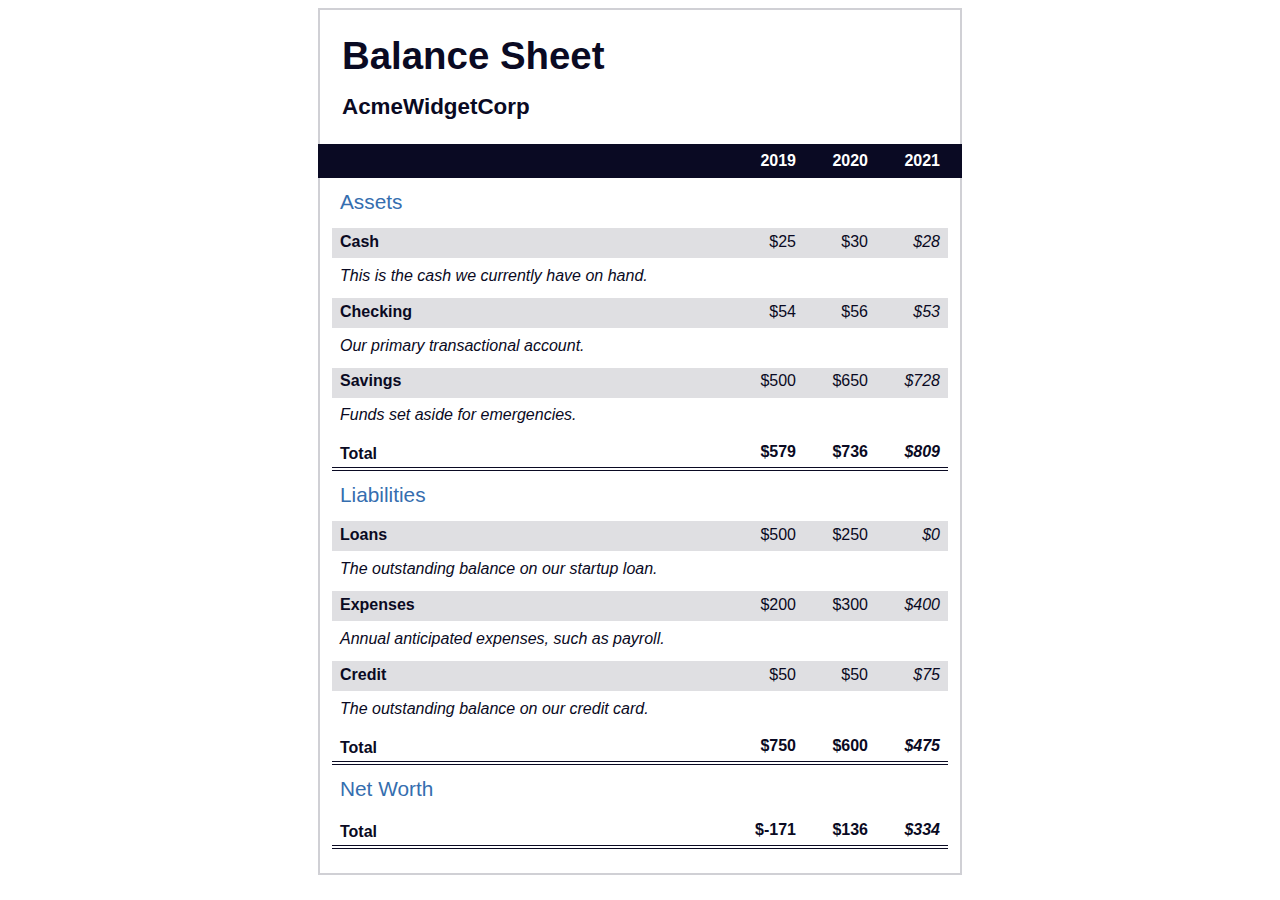
<file: Coding/FreeCodeCamp/Balance Sheet/Balance Sheet.html>
<!DOCTYPE html>
<html lang="en">
  <head>
    <meta charset="UTF-8">
    <meta name="viewport" content="width=device-width, initial-scale=1.0">
    <title>Balance Sheet</title>
    <link rel="stylesheet" href="./styles.css">
  </head>
  <body>
    <main>
      <section>
        <h1>
          <span class="flex">
            <span>AcmeWidgetCorp</span>
            <span>Balance Sheet</span>
          </span>
        </h1>
        <div id="years" aria-hidden="true">
          <span class="year">2019</span>
          <span class="year">2020</span>
          <span class="year">2021</span>
        </div>
        <div class="table-wrap">
          <table>
            <caption>Assets</caption>
            <thead>
              <tr>
                <td></td>
                <th><span class="sr-only year">2019</span></th>
                <th><span class="sr-only year">2020</span></th>
                <th class="current"><span class="sr-only year">2021</span></th>
              </tr>
            </thead>
            <tbody>
              <tr class="data">
                <th>Cash <span class="description">This is the cash we currently have on hand.</span></th>
                <td>$25</td>
                <td>$30</td>
                <td class="current">$28</td>
              </tr>
              <tr class="data">
                <th>Checking <span class="description">Our primary transactional account.</span></th>
                <td>$54</td>
                <td>$56</td>
                <td class="current">$53</td>
              </tr>
              <tr class="data">
                <th>Savings <span class="description">Funds set aside for emergencies.</span></th>
                <td>$500</td>
                <td>$650</td>
                <td class="current">$728</td>
              </tr>
              <tr class="total">
                <th>Total <span class="sr-only">Assets</span></th>
                <td>$579</td>
                <td>$736</td>
                <td class="current">$809</td>
              </tr>
            </tbody>
          </table>
          <table>
            <caption>Liabilities</caption>
            <thead>
              <tr>
              <td></td>
              <th><span class="sr-only">2019</span></th>
              <th><span class="sr-only">2020</span></th>
              <th><span class="sr-only">2021</span></th>
              </tr>
            </thead>
            <tbody>
              <tr class="data">
                <th>Loans <span class="description">The outstanding balance on our startup loan.</span></th>
                <td>$500</td>
                <td>$250</td>
                <td class="current">$0</td>
              </tr>
              <tr class="data">
                <th>Expenses <span class="description">Annual anticipated expenses, such as payroll.</span></th>
                <td>$200</td>
                <td>$300</td>
                <td class="current">$400</td>
              </tr>
              <tr class="data">
                <th>Credit <span class="description">The outstanding balance on our credit card.</span></th>
                <td>$50</td>
                <td>$50</td>
                <td class="current">$75</td>
              </tr>
              <tr class="total">
                <th>Total <span class="sr-only">Liabilities</span></th>
                <td>$750</td>
                <td>$600</td>
                <td class="current">$475</td>
              </tr>
            </tbody>
          </table>
          <table>
            <caption>Net Worth</caption>
            <thead>
              <tr>
              <td></td>
              <th><span class="sr-only">2019</span></th>
              <th><span class="sr-only">2020</span></th>
              <th><span class="sr-only">2021</span></th>
              </tr>
            </thead>
            <tbody>
              <tr class="total">
                <th>Total <span class="sr-only">Net Worth</span></th>
                <td>$-171</td>
                <td>$136</td>
                <td class="current">$334</td>
              </tr>
            </tbody>
          </table>
        </div>
      </section>
    </main>
  </body>
</html>
</file>
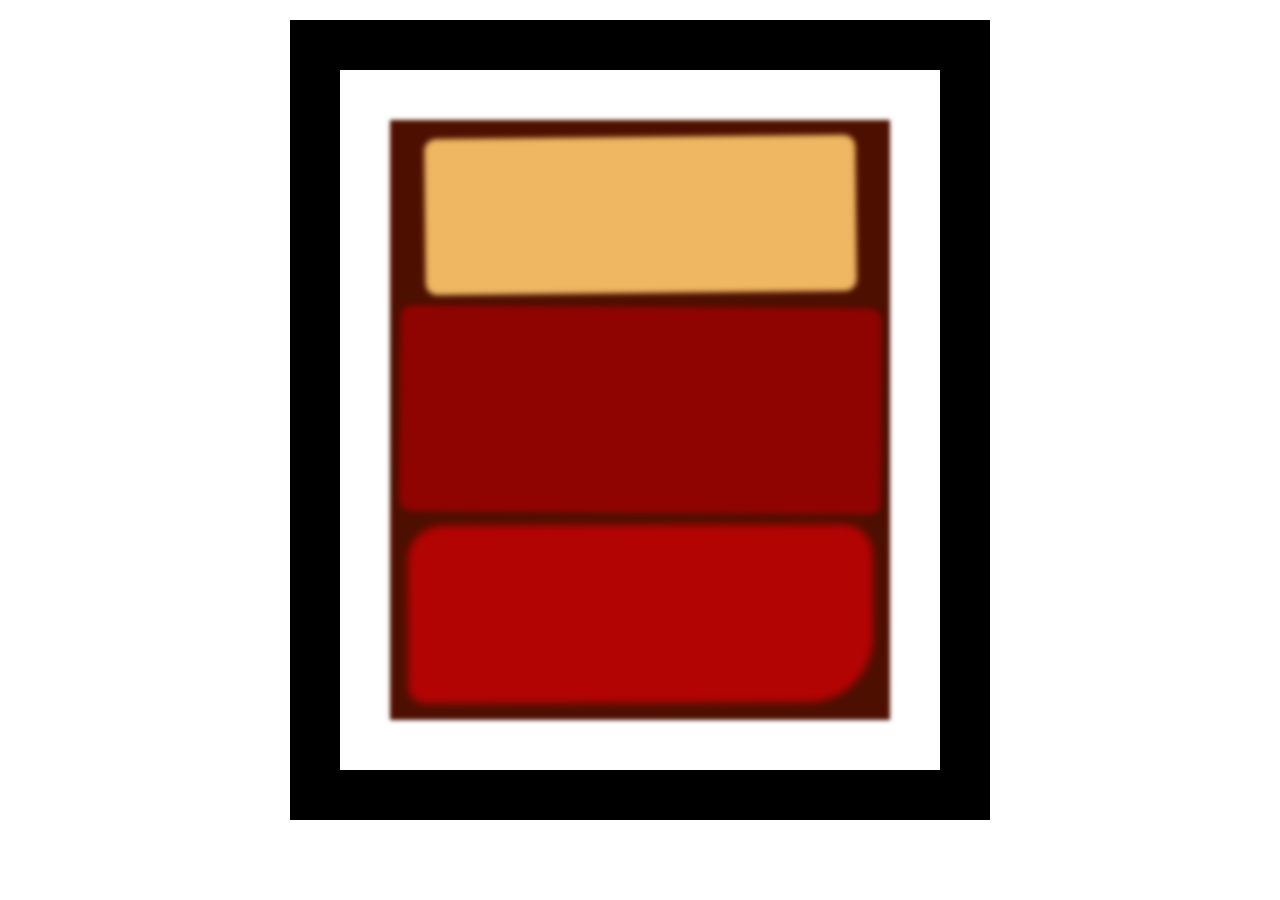
<file: Coding/FreeCodeCamp/CSS Box Model (Rothko Painting)/CSS Box Model.html>
<!DOCTYPE html>
<html lang="en">
  <head>
    <meta charset="UTF-8">
    <title>Rothko Painting</title>
    <link href="./styles.css" rel="stylesheet">
  </head>
  <body>
    <div class="frame">
      <div class="canvas">
        <div class="one"></div>
        <div class="two"></div>
        <div class="three"></div>
      </div>
    </div>
  </body>
</html>
</file>
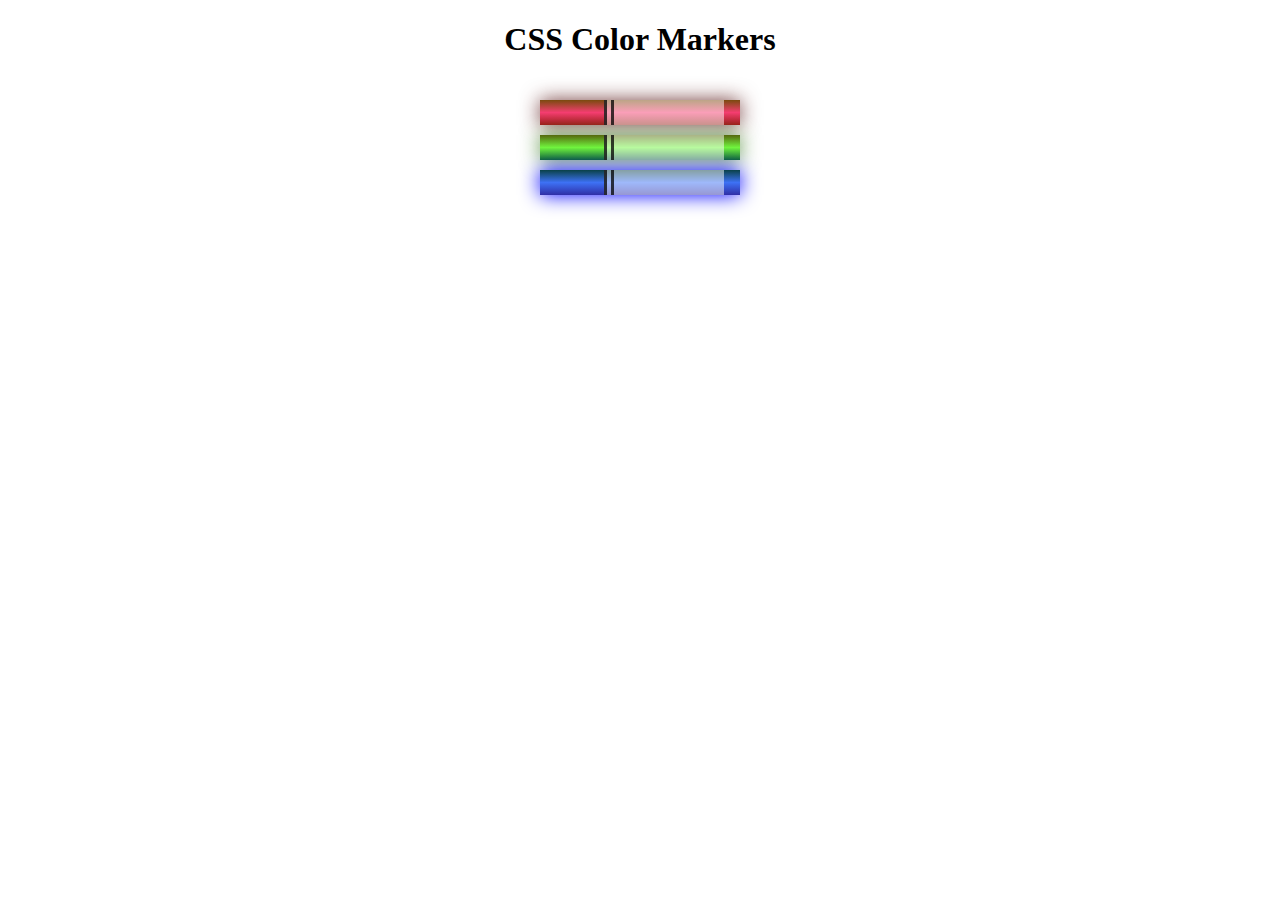
<file: Coding/FreeCodeCamp/CSS Color Markers/CSS Color Markers.html>
<!DOCTYPE html>
<html lang="en">
  <head>
    <meta charset="utf-8">
    <meta name="viewport" content="width=device-width, initial-scale=1.0">
    <title>Colored Markers</title>
    <link rel="stylesheet" href="styles.css">
  </head>
  <body>
    <h1>CSS Color Markers</h1>
    <div class="container">
      <div class="marker red">
        <div class="cap"></div>
        <div class="sleeve"></div>
      </div>
      <div class="marker green">
        <div class="cap"></div>
        <div class="sleeve"></div>
      </div>
      <div class="marker blue">
        <div class="cap"></div>
        <div class="sleeve"></div>
      </div>
    </div>
  </body>
</html>
</file>
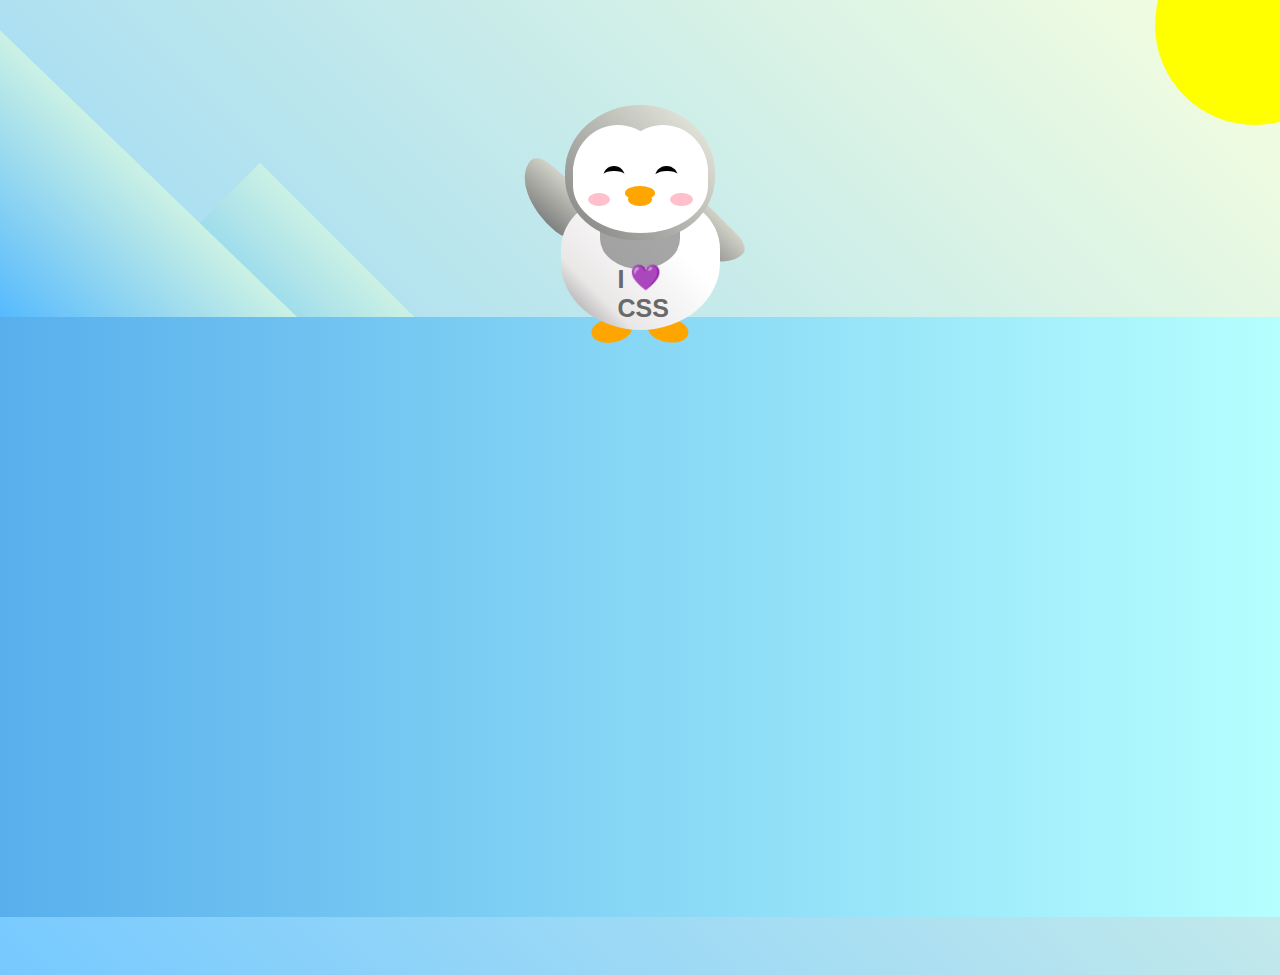
<file: Coding/FreeCodeCamp/Penguin/Penguin.html>
<!DOCTYPE html>
<html lang="en">
  <head>
    <meta charset="UTF-8" />
    <link rel="stylesheet" href="./styles.css" />
    <title>Penguin</title>
    <meta name="viewport" content="width=device-width, initial-scale=1.0" />
  </head>

  <body>
    <div class="left-mountain"></div>
    <div class="back-mountain"></div>
    <div class="sun"></div>
    <div class="penguin">
      <div class="penguin-head">
        <div class="face left"></div>
        <div class="face right"></div>
        <div class="chin"></div>
        <div class="eye left">
          <div class="eye-lid"></div>
        </div>
        <div class="eye right">
          <div class="eye-lid"></div>
        </div>
        <div class="blush left"></div>
        <div class="blush right"></div>
        <div class="beak top"></div>
        <div class="beak bottom"></div>
      </div>
      <div class="shirt">
        <div>💜</div>
        <p>I CSS</p>
      </div> 
      <div class="penguin-body">
        <div class="arm left"></div>
        <div class="arm right"></div>
        <div class="foot left"></div>
        <div class="foot right"></div>
      </div>
    </div>

    <div class="ground"></div>
  </body>
</html>
</file>
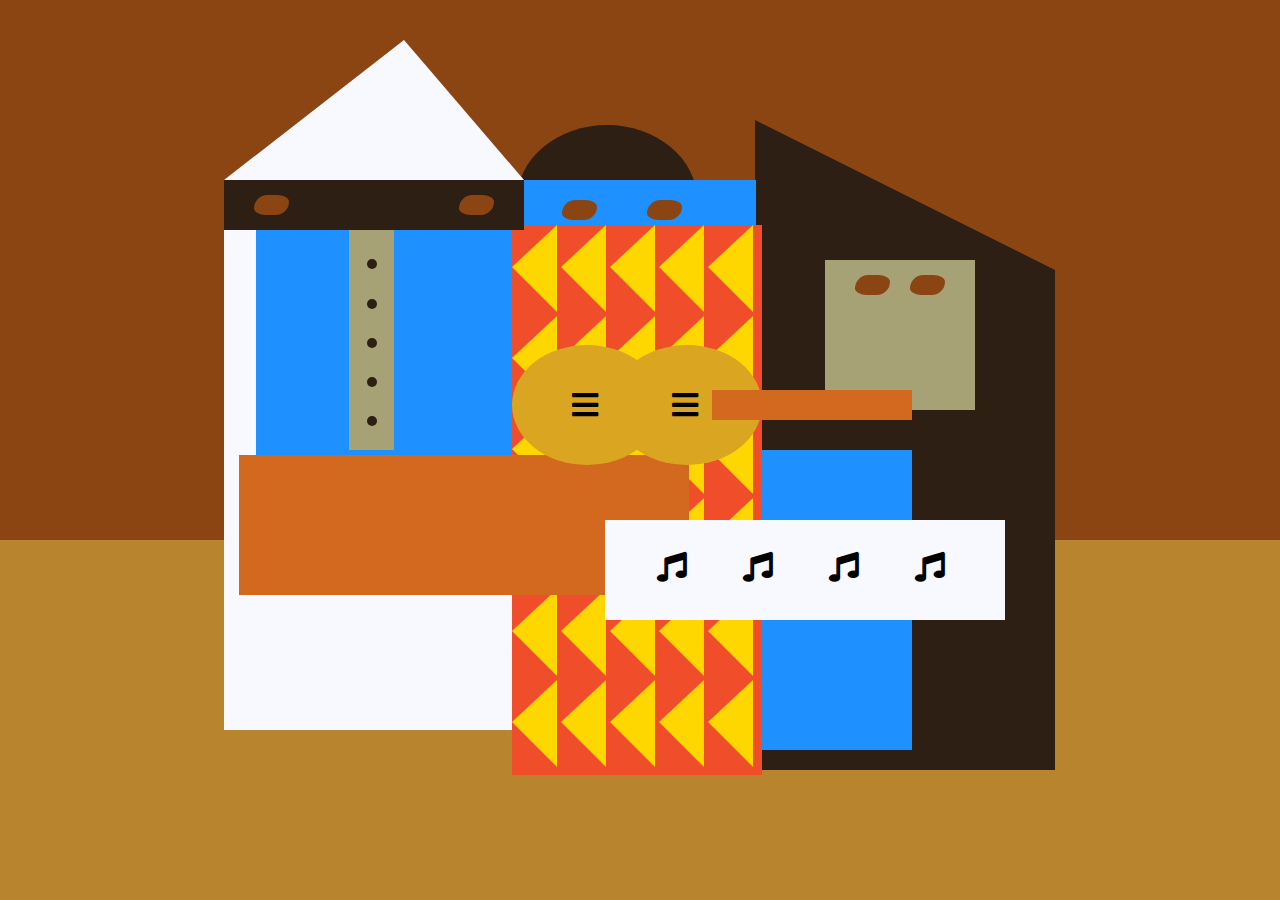
<file: Coding/FreeCodeCamp/Picasso Painting/Picasso Painting.html>
<!DOCTYPE html>
<html lang="en">
  <head>
    <meta charset="utf-8">
    <title>Picasso Painting</title>
    <link rel="stylesheet" href="./styles.css" />
    <link rel="stylesheet" href="https://use.fontawesome.com/releases/v5.8.2/css/all.css">
  </head>
  <body>
    <div id="back-wall"></div>
    <div class="characters">
      <div id="offwhite-character">
        <div id="white-hat"></div>
        <div id="black-mask">
          <div class="eyes left"></div>
          <div class="eyes right"></div>
        </div>
        <div id="gray-instrument">
          <div class="black-dot"></div>
          <div class="black-dot"></div>
          <div class="black-dot"></div>
          <div class="black-dot"></div>
          <div class="black-dot"></div>
        </div>
        <div id="tan-table"></div>
      </div>
      <div id="black-character">
        <div id="black-hat"></div>
        <div id="gray-mask">
          <div class="eyes left"></div>
          <div class="eyes right"></div>
        </div>
        <div id="white-paper">
          <i class="fas fa-music"></i>
          <i class="fas fa-music"></i>
          <i class="fas fa-music"></i>
          <i class="fas fa-music"></i>
        </div>
      </div>
      <div class="blue" id="blue-left"></div>
      <div class="blue" id="blue-right"></div>
      <div id="orange-character">
        <div id="black-round-hat"></div>
        <div id="eyes-div">
          <div class="eyes left"></div>
          <div class="eyes right"></div>
        </div>
        <div id="triangles">
          <div class="triangle"></div>
          <div class="triangle"></div>
          <div class="triangle"></div>
          <div class="triangle"></div>
          <div class="triangle"></div>
          <div class="triangle"></div>
          <div class="triangle"></div>
          <div class="triangle"></div>
          <div class="triangle"></div>
          <div class="triangle"></div>
          <div class="triangle"></div>
          <div class="triangle"></div>
          <div class="triangle"></div>
          <div class="triangle"></div>
          <div class="triangle"></div>
          <div class="triangle"></div>
          <div class="triangle"></div>
          <div class="triangle"></div>
          <div class="triangle"></div>
          <div class="triangle"></div>
          <div class="triangle"></div>
          <div class="triangle"></div>
          <div class="triangle"></div>
          <div class="triangle"></div>
          <div class="triangle"></div>
          <div class="triangle"></div>
          <div class="triangle"></div>
          <div class="triangle"></div>
          <div class="triangle"></div>
          <div class="triangle"></div>
        </div>
        <div id="guitar">
          <div class="guitar" id="guitar-left">
            <i class="fas fa-bars"></i>
          </div>
          <div class="guitar" id="guitar-right">
            <i class="fas fa-bars"></i>
          </div>
          <div id="guitar-neck"></div>
        </div>
      </div>
    </div>
  </body>
</html>
</file>
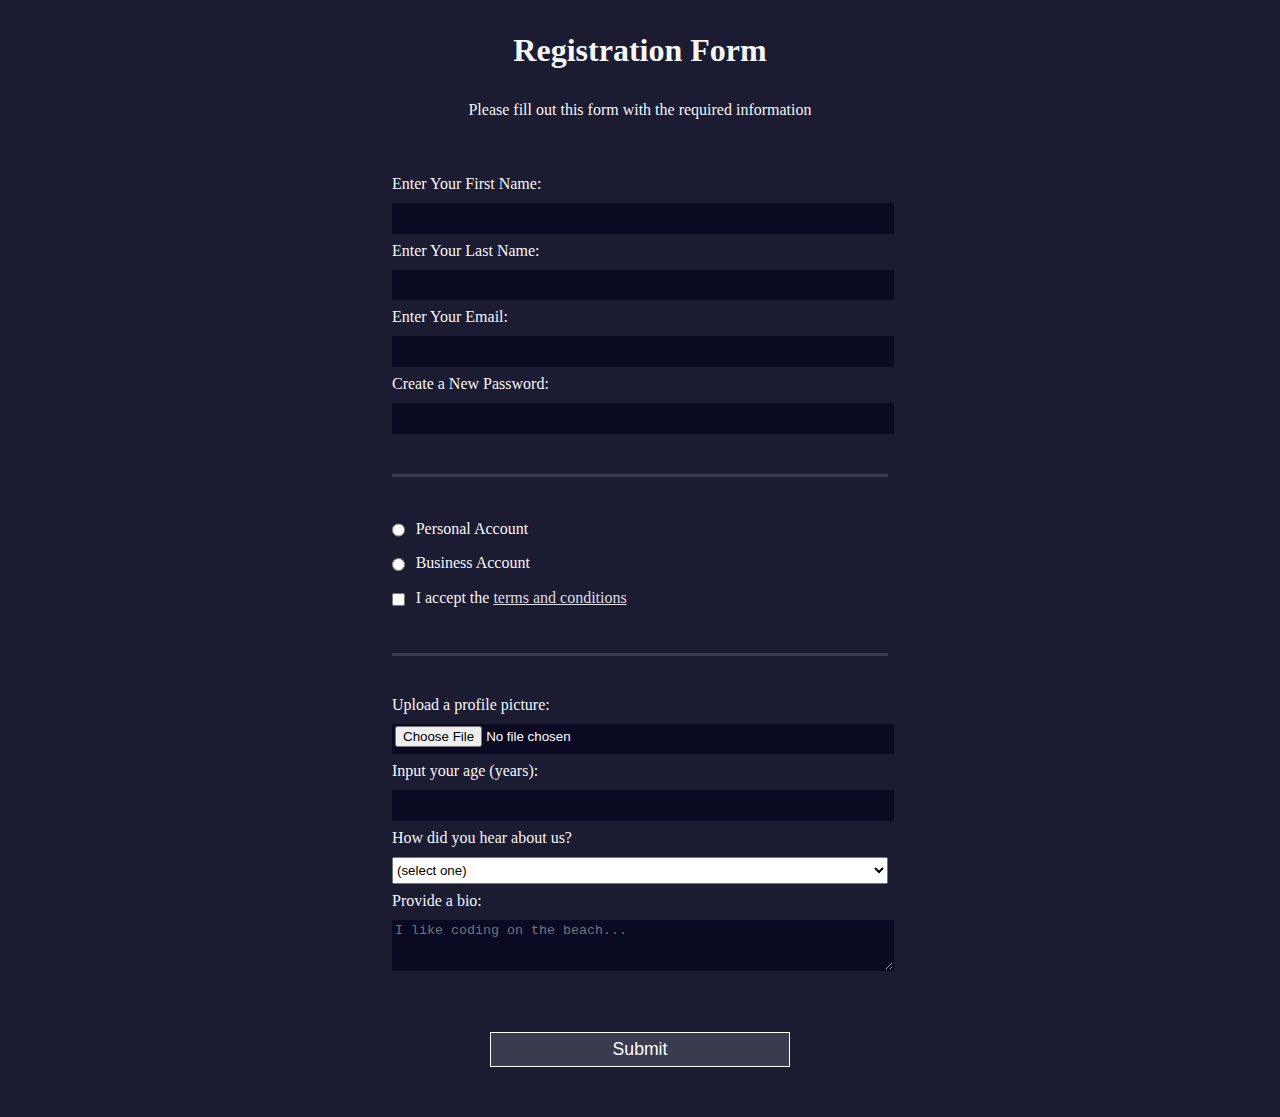
<file: Coding/FreeCodeCamp/Registration Form/Registration Form.html>
<!DOCTYPE html>
<html lang="en">
  <head>
    <meta charset="UTF-8">
    <title>Registration Form</title>
    <link rel="stylesheet" href="styles(1).css" />
  </head>
  <body>
    <h1>Registration Form</h1>
    <p>Please fill out this form with the required information</p>
    <form action='https://register-demo.freecodecamp.org'>
      <fieldset>
        <label>Enter Your First Name: <input type="text" name="first-name" required /></label>
        <label>Enter Your Last Name: <input type="text" name="last-name" required /></label>
        <label>Enter Your Email: <input type="email" name="email" required /></label>
        <label>Create a New Password: <input type="password" name="password" pattern="[a-z0-5]{8,}" required /></label>
      </fieldset>
      <fieldset>
        <label><input type="radio" name="account-type" class="inline" /> Personal Account</label>
        <label><input type="radio" name="account-type" class="inline" /> Business Account</label>
        <label>
          <input type="checkbox" name="terms" class="inline" required /> I accept the <a href="https://www.freecodecamp.org/news/terms-of-service/">terms and conditions</a>
        </label>
      </fieldset>
      <fieldset>
        <label>Upload a profile picture: <input type="file" name="file" /></label>
        <label>Input your age (years): <input type="number" name="age" min="13" max="120" />
        </label>
        <label>How did you hear about us?
          <select name="referrer">
            <option value="">(select one)</option>
            <option value="1">freeCodeCamp News</option>
            <option value="2">freeCodeCamp YouTube Channel</option>
            <option value="3">freeCodeCamp Forum</option>
            <option value="4">Other</option>
          </select>
        </label>
        <label>Provide a bio:
          <textarea name="bio" rows="3" cols="30" placeholder="I like coding on the beach..."></textarea>
        </label>
      </fieldset>
      <input type="submit" value="Submit" />
    </form>
  </body>
</html>
</file>
<file: Coding/FreeCodeCamp/Balance Sheet/styles.css>
span[class~="sr-only"] {
  border: 0 !important;
  clip: rect(1px, 1px, 1px, 1px) !important;
  clip-path: inset(50%) !important;
  -webkit-clip-path: inset(50%) !important;
  height: 1px !important;
  width: 1px !important;
  position: absolute !important;
  overflow: hidden !important;
  white-space: nowrap !important;
  padding: 0 !important;
  margin: -1px !important;
}

html {
  box-sizing: border-box;
}

body {
  font-family: sans-serif;
  color: #0a0a23;
}

h1 {
  max-width: 37.25rem;
  margin: 0 auto;
  padding: 1.5rem 1.25rem;
}

h1 .flex {
  display: flex;
  flex-direction: column-reverse;
  gap: 1rem;
}

h1 .flex span:first-of-type {
  font-size: 0.7em;
}

h1 .flex span:last-of-type {
  font-size: 1.2em;
}

section {
  max-width: 40rem;
  margin: 0 auto;
  border: 2px solid #d0d0d5;
}

#years {
  display: flex;
  justify-content: flex-end;
  position: sticky;
  top: 0;
  background: #0a0a23;
  color: #fff;
  z-index: 999;
  padding: 0.5rem calc(1.25rem + 2px) 0.5rem 0;
  margin: 0 -2px;
}

#years span[class] {
  font-weight: bold;
  width: 4.5rem;
  text-align: right;
}

.table-wrap {
  padding: 0 0.75rem 1.5rem 0.75rem;
}

table {
  border-collapse: collapse;
  border: 0;
  width: 100%;
  position: relative;
  margin-top: 3rem;
}

table caption {
  color: #356eaf;
  font-size: 1.3em;
  font-weight: normal;
  position: absolute;
  top: -2.25rem;
  left: 0.5rem;
}

tbody td {
  width: 100vw;
  min-width: 4rem;
  max-width: 4rem;
}

tbody th {
  width: calc(100% - 12rem);
}

tr[class="total"] {
  border-bottom: 4px double #0a0a23;
  font-weight: bold;
}

tr[class="total"] th {
  text-align: left;
  padding: 0.5rem 0 0.25rem 0.5rem;
}

tr.total td {
  text-align: right;
  padding: 0 0.25rem;
}

tr.total td:nth-of-type(3) {
  padding-right: 0.5rem;
}

tr.total:hover {
  background-color: #99c9ff;
}

td.current {
  font-style: italic;
}

tr.data {
  background-image: linear-gradient(to bottom, #dfdfe2 1.845rem, white 1.845rem);
}

tr.data th {
  text-align: left;
  padding-top: 0.3rem;
  padding-left: 0.5rem;
}

tr.data th .description {
  display: block;
  font-weight: normal;
  font-style: italic;
  padding: 1rem 0 0.75rem;
  margin-right: -13.5rem;
}

tr.data td {
  vertical-align: top;
  padding: 0.3rem 0.25rem 0;
  text-align: right;
}

  tr.data td:last-of-type{
    padding-right: 0.5rem;
  }
</file>
<file: Coding/FreeCodeCamp/CSS Box Model (Rothko Painting)/styles.css>
.canvas {
  width: 500px;
  height: 600px;
  background-color: #4d0f00;
  overflow: hidden;
  filter: blur(2px);
}

.frame {
  border: 50px solid black;
  width: 500px;
  padding: 50px;
  margin: 20px auto;
}

.one {
  width: 425px;
  height: 150px;
  background-color: #efb762;
  margin: 20px auto;
  box-shadow: 0 0 3px 3px #efb762;
  border-radius: 9px;
  transform: rotate(-0.6deg);
}

.two {
  width: 475px;
  height: 200px;
  background-color: #8f0401;
  margin: 0 auto 20px;
  box-shadow: 0 0 3px 3px #8f0401;
  border-radius: 8px 10px;
  transform: rotate(0.4deg);
}

.one, .two {
  filter: blur(1px);
}

.three {
  width: 91%;
  height: 28%;
  background-color: #b20403;
  margin: auto;
  filter: blur(2px);
  box-shadow: 0 0 5px 5px #b20403;
  border-radius: 30px 25px 60px 12px;
  transform: rotate(-0.2deg);
}
</file>
<file: Coding/FreeCodeCamp/CSS Color Markers/styles.css>
h1 {
  text-align: center;
}

.container {
  background-color: rgb(255, 255, 255);
  padding: 10px 0;
}

.marker {
  width: 200px;
  height: 25px;
  margin: 10px auto;
}

.cap {
  width: 60px;
  height: 25px;
}

.sleeve {
  width: 110px;
  height: 25px;
  background-color: rgba(255, 255, 255, 0.5);
  border-left: 10px double rgba(0, 0, 0, 0.75);
}

.cap, .sleeve {
  display: inline-block;
}

.red {
  background: linear-gradient(rgb(122, 74, 14), rgb(245, 62, 113), rgb(162, 27, 27));
  box-shadow: 0 0 20px 0 rgba(83, 14, 14, 0.8);
}

.green {
  background: linear-gradient(#55680D, #71F53E, #116C31);
  box-shadow: 0 0 20px 0 #3B7E20CC;
}

.blue {
  background: linear-gradient(hsl(186, 76%, 16%), hsl(223, 90%, 60%), hsl(240, 56%, 42%));
  box-shadow: 0 0 20px 0 blue;
}
</file>
<file: Coding/FreeCodeCamp/Penguin/styles.css>
:root {
  --penguin-face: white;
  --penguin-picorna: orange;
  --penguin-skin: gray;
}

body {
  background: linear-gradient(45deg, rgb(118, 201, 255), rgb(247, 255, 222));
  margin: 0;
  padding: 0;
  width: 100%;
  height: 100vh;
  overflow: hidden;
}

.left-mountain {
  width: 300px;
  height: 300px;
  background: linear-gradient(rgb(203, 241, 228), rgb(80, 183, 255));
  position: absolute;
  transform: skew(0deg, 44deg);
  z-index: 2;
  margin-top: 100px;
}

.back-mountain {
  width: 300px;
  height: 300px;
  background: linear-gradient(rgb(203, 241, 228), rgb(47, 170, 255));
  position: absolute;
  z-index: 1;
  transform: rotate(45deg);
  left: 110px;
  top: 225px;
}

.sun {
  width: 200px;
  height: 200px;
  background-color: yellow;
  position: absolute;
  border-radius: 50%;
  top: -75px;
  right: -75px;
}

.penguin {
  width: 300px;
  height: 300px;
  margin: auto;
  margin-top: 75px;
  z-index: 4;
  position: relative;
  transition: transform 1s ease-in-out 0ms;
}

.penguin * {
  position: absolute;
}

.penguin:active {
  transform: scale(1.5);
  cursor: not-allowed;
}

.penguin-head {
  width: 50%;
  height: 45%;
  background: linear-gradient(
    45deg,
    var(--penguin-skin),
    rgb(239, 240, 228)
  );
  border-radius: 70% 70% 65% 65%;
  top: 10%;
  left: 25%;
  z-index: 1;
}

.face {
  width: 60%;
  height: 70%;
  background-color: var(--penguin-face);
  border-radius: 70% 70% 60% 60%;
  top: 15%;
}

.face.left {
  left: 5%;
}

.face.right {
  right: 5%;
}

.chin {
  width: 90%;
  height: 70%;
  background-color: var(--penguin-face);
  top: 25%;
  left: 5%;
  border-radius: 70% 70% 100% 100%;
}

.eye {
  width: 15%;
  height: 17%;
  background-color: black;
  top: 45%;
  border-radius: 50%;
}

.eye.left {
  left: 25%;
}

.eye.right {
  right: 25%;
}

.eye-lid {
  width: 150%;
  height: 100%;
  background-color: var(--penguin-face);
  top: 25%;
  left: -23%;
  border-radius: 50%;
}

.blush {
  width: 15%;
  height: 10%;
  background-color: pink;
  top: 65%;
  border-radius: 50%;
}

.blush.left {
  left: 15%;
}

.blush.right {
  right: 15%;
}

.beak {
  height: 10%;
  background-color: var(--penguin-picorna);
  border-radius: 50%;
}

.beak.top {
  width: 20%;
  top: 60%;
  left: 40%;
}

.beak.bottom {
  width: 16%;
  top: 65%;
  left: 42%;
}

.shirt {
  font: bold 25px Helvetica, sans-serif;
  top: 165px;
  left: 127.5px;
  z-index: 1;
  color: #6a6969;
}

.shirt div {
  font-weight:  initial;
  top: 22.5px;
  left: 12px;
}

.penguin-body {
  width: 53%;
  height: 45%;
  background: linear-gradient(
    45deg,
    rgb(134, 133, 133) 0%,
    rgb(234, 231, 231) 25%,
    white 67%
  );
  border-radius: 80% 80% 100% 100%;
  top: 40%;
  left: 23.5%;
}

.penguin-body::before {
  content: "";
  position: absolute;
  width: 50%;
  height: 45%;
  background-color: var(--penguin-skin);
  top: 10%;
  left: 25%;
  border-radius: 0% 0% 100% 100%;
  opacity: 70%;
}

.arm {
  width: 30%;
  height: 60%;
  background: linear-gradient(
    90deg,
    var(--penguin-skin),
    rgb(209, 210, 199)
  );
  border-radius: 30% 30% 30% 120%;
  z-index: -1;
}

.arm.left {
  top: 35%;
  left: 5%;
  transform-origin: top left; 
  transform: rotate(130deg) scaleX(-1);
  animation: 3s linear infinite wave;
}

.arm.right {
  top: 0%;
  right: -5%;
  transform: rotate(-45deg);
}

@keyframes wave {
  10% {
    transform: rotate(110deg) scaleX(-1);
  }
  20% {
    transform: rotate(130deg) scaleX(-1);
  }
  30% {
    transform: rotate(110deg) scaleX(-1);
  }
  40% {
    transform: rotate(130deg) scaleX(-1);
  }
}

.foot {
  width:  15%;
  height: 30%;
  background-color: var(--penguin-picorna);
  top: 85%;
  border-radius: 50%;
  z-index: -1;
}

.foot.left {
  left: 25%;
  transform: rotate(80deg);
}

.foot.right {
  right: 25%;
  transform: rotate(-80deg);
}

.ground {
  height: calc(100vh - 300px);
  width: 100vw;
  background: linear-gradient(90deg, rgb(88, 175, 236), rgb(182, 255, 255));
  z-index: 3;
  position: absolute;
  margin-top: -58px;
}
</file>
<file: Coding/FreeCodeCamp/Picasso Painting/styles.css>
body {
  background-color: rgb(184, 132, 46);
}

#back-wall {
  background-color: #8B4513;
  width: 100%;
  height: 60%;
  position: absolute;
  top: 0;
  left: 0;
  z-index: -1;
}

#offwhite-character {
  width: 300px;
  height: 550px;
  background-color: GhostWhite;
  position: absolute;
  top: 20%;
  left: 17.5%;
}

#white-hat {
  width: 0;
  height: 0;
  border-style: solid;
  border-width: 0 120px 140px 180px;
  border-top-color: transparent;
  border-right-color: transparent;
  border-bottom-color: GhostWhite;
  border-left-color: transparent;
  position: absolute;
  top: -140px;
  left: 0;
}

#black-mask {
  width: 100%;
  height: 50px;
  background-color: rgb(45, 31, 19);
  position: absolute;
  top: 0;
  left: 0;
  z-index: 1;
}

#gray-instrument {
  width: 15%;
  height: 40%;
  background-color: rgb(167, 162, 117);
  position: absolute;
  top: 50px;
  left: 125px;
  z-index: 1;
}

.black-dot {
  width: 10px;
  height: 10px;
  background-color: rgb(45, 31, 19);
  border-radius: 50%;
  display: block;
  margin: auto;
  margin-top: 65%;
}

#tan-table {
  width: 450px;
  height: 140px;
  background-color: #D2691E;
  position: absolute;
  top: 275px;
  left: 15px;
  z-index: 1;
}

#black-character {
  width: 300px;
  height: 500px;
  background-color: rgb(45, 31, 19);
  position: absolute;
  top: 30%;
  left: 59%;
}

#black-hat {
  width: 0;
  height: 0;
  border-style: solid;
  border-width: 150px 0 0 300px;
  border-top-color: transparent;
  border-right-color: transparent;
  border-bottom-color: transparent;
  border-left-color: rgb(45, 31, 19);
  position: absolute;
  top: -150px;
  left: 0;
}

#gray-mask {
  width: 150px;
  height: 150px;
  background-color: rgb(167, 162, 117);
  position: absolute;
  top: -10px;
  left: 70px;
}

#white-paper {
  width: 400px;
  height: 100px;
  background-color: GhostWhite;
  position: absolute;
  top: 250px;
  left: -150px;
  z-index: 1;
}

.fa-music {
  display: inline-block;
  margin-top: 8%;
  margin-left: 13%;
}

.blue {
  background-color: #1E90FF;
}

#blue-left {
  width: 500px;
  height: 300px;
  position: absolute;
  top: 20%;
  left: 20%;
}

#blue-right {
  width: 400px;
  height: 300px;
  position: absolute;
  top: 50%;
  left: 40%;
}

#orange-character {
  width: 250px;
  height: 550px;
  background-color: rgb(240, 78, 42);
  position: absolute;
  top: 25%;
  left: 40%;
}

#black-round-hat {
  width: 180px;
  height: 150px;
  background-color: rgb(45, 31, 19);
  border-radius: 50%;
  position: absolute;
  top: -100px;
  left: 5px;
  z-index: -1;
}

#eyes-div {
  width: 180px;
  height: 50px;
  position: absolute;
  top: -40px;
  left: 20px;
  z-index: 3;
}

#triangles {
  width: 250px;
  height: 550px;
}

.triangle {
  width: 0;
  height: 0;
  border-style: solid;
  border-width: 42px 45px 45px 0;
  border-top-color: transparent;
  border-right-color: Gold; /* yellow */
  border-bottom-color: transparent;
  border-left-color: transparent;
  display: inline-block;
}

#guitar {
  width: 100%;
  height: 100px;
  position: absolute;
  top: 120px;
  left: 0px;
  z-index: 3;
}

.guitar {
  width: 150px;
  height: 120px;
  background-color: Goldenrod;
  border-radius: 50%;
}

#guitar-left {
  position: absolute;
  left: 0px;
}

#guitar-right {
  position: absolute;
  left: 100px;
}

.fa-bars {
  display: block;
  margin-top: 30%;
  margin-left: 40%;
}

#guitar-neck {
  width: 200px;
  height: 30px;
  background-color: #D2691E;
  position: absolute;
  top: 45px;
  left: 200px;
  z-index: 3;
}

.eyes {
  width: 35px;
  height: 20px;
  background-color: #8B4513;
  border-radius: 20px 50%;
}

.right {
  position: absolute;
  top: 15px;
  right: 30px;
}

.left {
  position: absolute;
  top: 15px;
  left: 30px;
}

  .fas{
    font-size: 30px;
  }
</file>
<file: Coding/FreeCodeCamp/Registration Form/styles(1).css>
body {
  width: 100%;
  height: 100vh;
  margin: 0;
  background-color: #1b1b32;
  color: #f5f6f7;
  font-family: Tahoma;
  font-size: 16px;
}

h1, p {
  margin: 1em auto;
  text-align: center;
}

form {
  width: 60vw;
  max-width: 500px;
  min-width: 300px;
  margin: 0 auto;
  padding-bottom: 2em;
}

fieldset {
  border: none;
  padding: 2rem 0;
  border-bottom: 3px solid #3b3b4f;
}

fieldset:last-of-type {
  border-bottom: none;
}

label {
  display: block;
  margin: 0.5rem 0;
}

input,
textarea,
select {
  margin: 10px 0 0 0;
  width: 100%;
  min-height: 2em;
}

input, textarea {
  background-color: #0a0a23;
  border: 1px solid #0a0a23;
  color: #ffffff;
}

.inline {
  width: unset;
  margin: 0 0.5em 0 0;
  vertical-align: middle;
}

input[type="submit"] {
  display: block;
  width: 60%;
  margin: 1em auto;
  height: 2em;
  font-size: 1.1rem;
  background-color: #3b3b4f;
  border-color: white;
  min-width: 300px;
}

input[type="file"] {
  padding: 1px 2px;
}

 a{
   color: #dfdfe2;
 }
</file>
